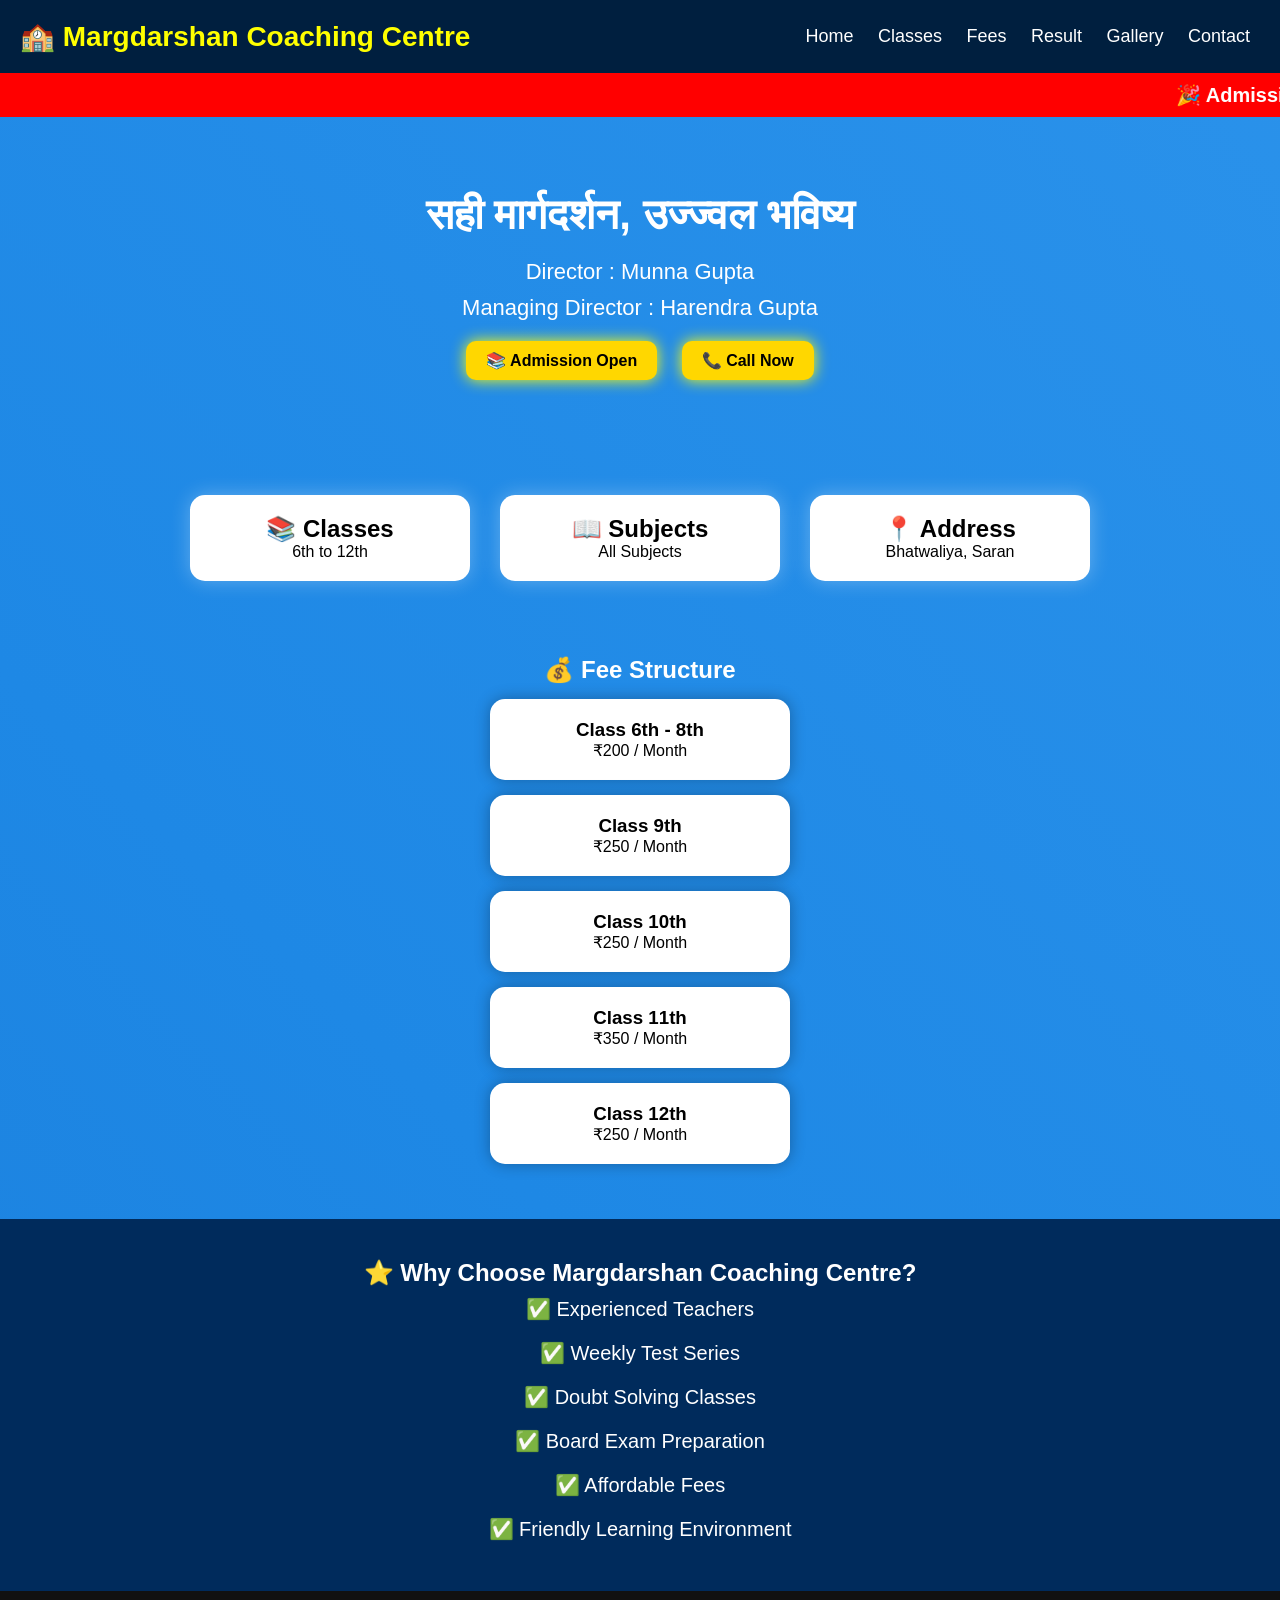
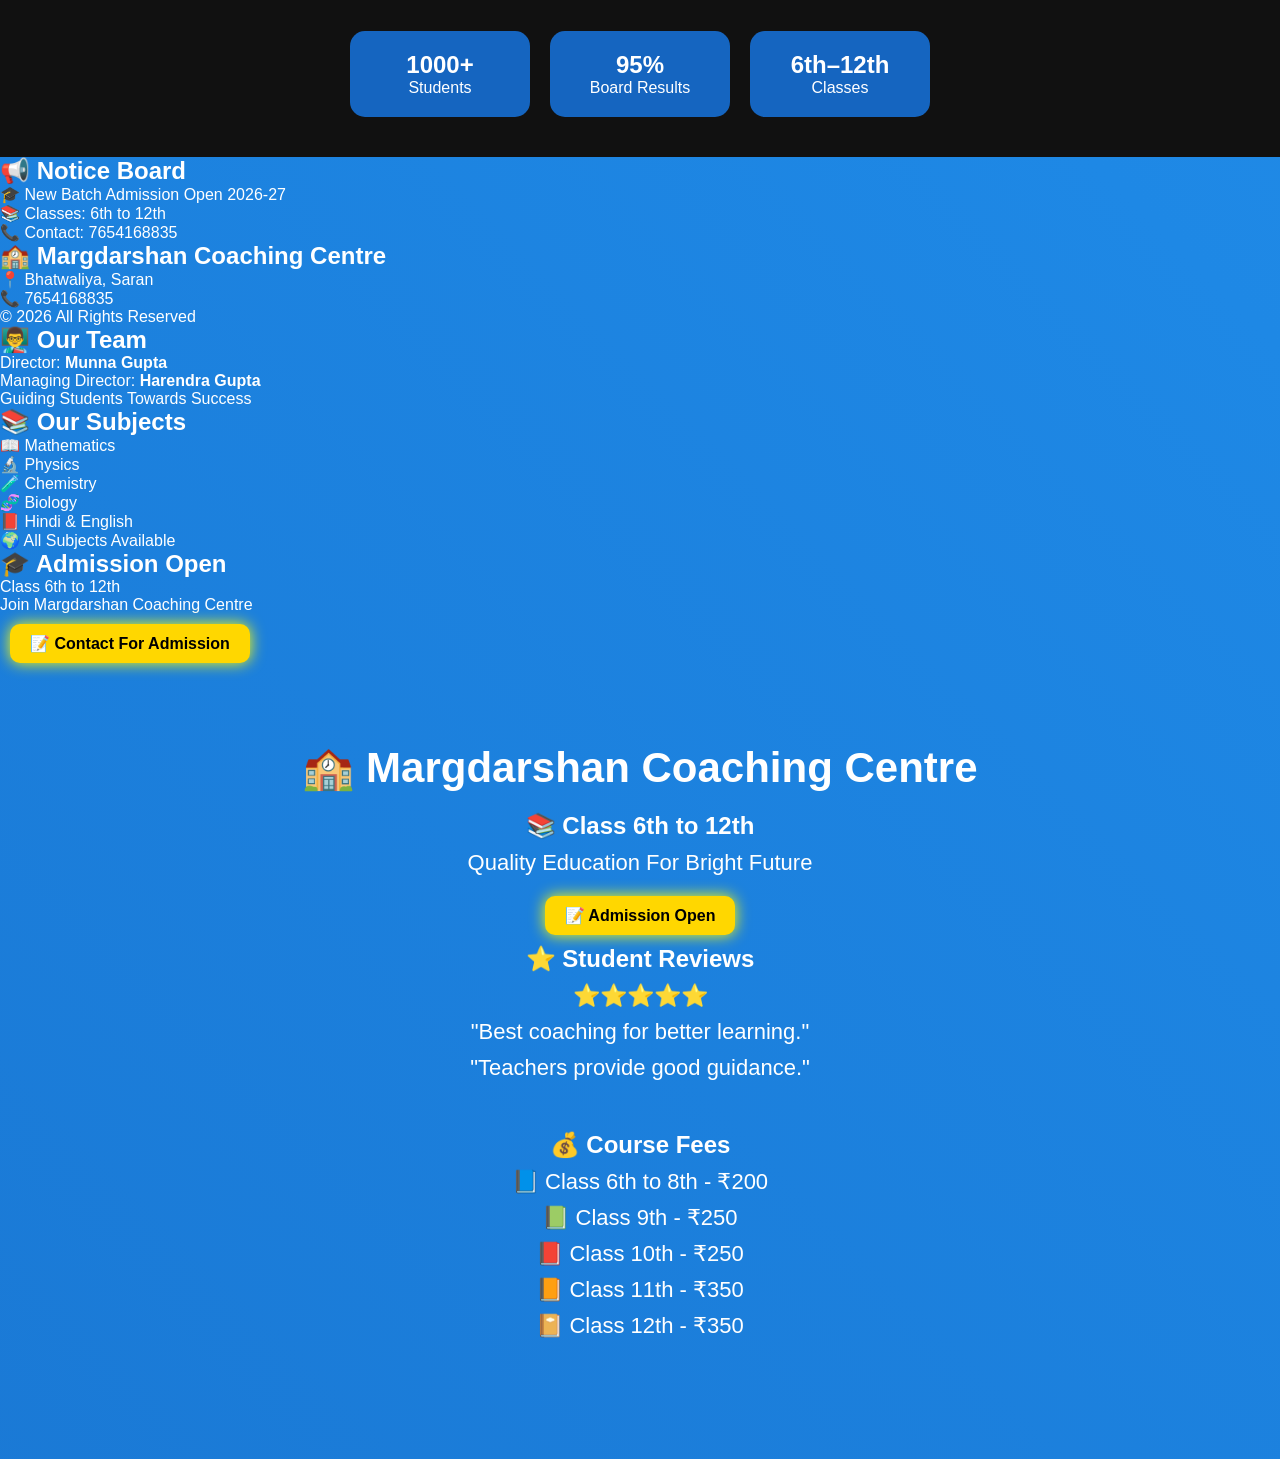
<file: index.html>
<!DOCTYPE html>
<html lang="en">
<head>
<meta charset="UTF-8">
<meta name="viewport" content="width=device-width, initial-scale=1.0">
<title>Margdarshan Coaching Centre</title>

<link rel="stylesheet" href="css/style.css">
</head>

<body>

<header>

<div class="logo">
🏫 Margdarshan Coaching Centre
</div>

<nav>
<a href="index.html">Home</a>
<a href="classes.html">Classes</a>
<a href="fees.html">Fees</a>
<a href="result.html">Result</a>
<a href="gallery.html">Gallery</a>
<a href="contact.html">Contact</a>
</nav>

</header>

<marquee>
🎉 Admission Open 2026-27 | Contact : 7654168835 | Bhatwaliya, Saran
</marquee>

<section class="hero">

<h1>
सही मार्गदर्शन, उज्ज्वल भविष्य
</h1>

<p>
Director : Munna Gupta
</p>

<p>
Managing Director : Harendra Gupta
</p>

<button>
📚 Admission Open
</button>

<button>
📞 Call Now
</button>

</section>

<section class="info">

<div class="card">
<h2>📚 Classes</h2>
<p>6th to 12th</p>
</div>

<div class="card">
<h2>📖 Subjects</h2>
<p>All Subjects</p>
</div>

<div class="card">
<h2>📍 Address</h2>
<p>Bhatwaliya, Saran</p>
</div>

</section>
<section class="fees">

<h2>💰 Fee Structure</h2>

<div class="fee-card">
<h3>Class 6th - 8th</h3>
<p>₹200 / Month</p>
</div>

<div class="fee-card">
<h3>Class 9th</h3>
<p>₹250 / Month</p>
</div>

<div class="fee-card">
<h3>Class 10th</h3>
<p>₹250 / Month</p>
</div>

<div class="fee-card">
<h3>Class 11th</h3>
<p>₹350 / Month</p>
</div>

<div class="fee-card">
<h3>Class 12th</h3>
<p>₹250 / Month</p>
</div>

</section>

<section class="why">

<h2>⭐ Why Choose Margdarshan Coaching Centre?</h2>

<ul>
<li>✅ Experienced Teachers</li>
<li>✅ Weekly Test Series</li>
<li>✅ Doubt Solving Classes</li>
<li>✅ Board Exam Preparation</li>
<li>✅ Affordable Fees</li>
<li>✅ Friendly Learning Environment</li>
</ul>

</section>

<section class="stats">

<div>
<h2>1000+</h2>
<p>Students</p>
</div>

<div>
<h2>95%</h2>
<p>Board Results</p>
</div>

<div>
<h2>6th–12th</h2>
<p>Classes</p>
</div>

</section>
<section class="notice">

<h2>📢 Notice Board</h2>

<p>🎓 New Batch Admission Open 2026-27</p>

<p>📚 Classes: 6th to 12th</p>

<p>📞 Contact: 7654168835</p>

</section><footer>

<h2>🏫 Margdarshan Coaching Centre</h2>

<p>📍 Bhatwaliya, Saran</p>

<p>📞 7654168835</p>

<p>
© 2026 All Rights Reserved
</p>

</footer>
<section class="director">

<h2>👨‍🏫 Our Team</h2>

<p>
Director: <b>Munna Gupta</b>
</p>

<p>
Managing Director: <b>Harendra Gupta</b>
</p>

<p>
Guiding Students Towards Success
</p>

</section>
<section class="subjects">

<h2>📚 Our Subjects</h2>

<p>📖 Mathematics</p>

<p>🔬 Physics</p>

<p>🧪 Chemistry</p>

<p>🧬 Biology</p>

<p>📕 Hindi & English</p>

<p>🌍 All Subjects Available</p>

</section>
<section class="admission">

<h2>🎓 Admission Open</h2>

<p>Class 6th to 12th</p>

<p>Join Margdarshan Coaching Centre</p>

<a href="contact.html">
<button>📝 Contact For Admission</button>
</a>

</section>
<section class="hero">

<h1>🏫 Margdarshan Coaching Centre</h1>

<h2>📚 Class 6th to 12th</h2>

<p>Quality Education For Bright Future</p>

<a href="contact.html">
<button>📝 Admission Open</button>
</a>

<section class="review">

<h2>⭐ Student Reviews</h2>

<p>⭐⭐⭐⭐⭐</p>

<p>
"Best coaching for better learning."
</p>

<p>
"Teachers provide good guidance."
</p>

<section class="fees">

<h2>💰 Course Fees</h2>

<p>📘 Class 6th to 8th - ₹200</p>

<p>📗 Class 9th - ₹250</p>

<p>📕 Class 10th - ₹250</p>

<p>📙 Class 11th - ₹350</p>

<p>📔 Class 12th - ₹350</p>

</section>
</body>
</html>
</file>
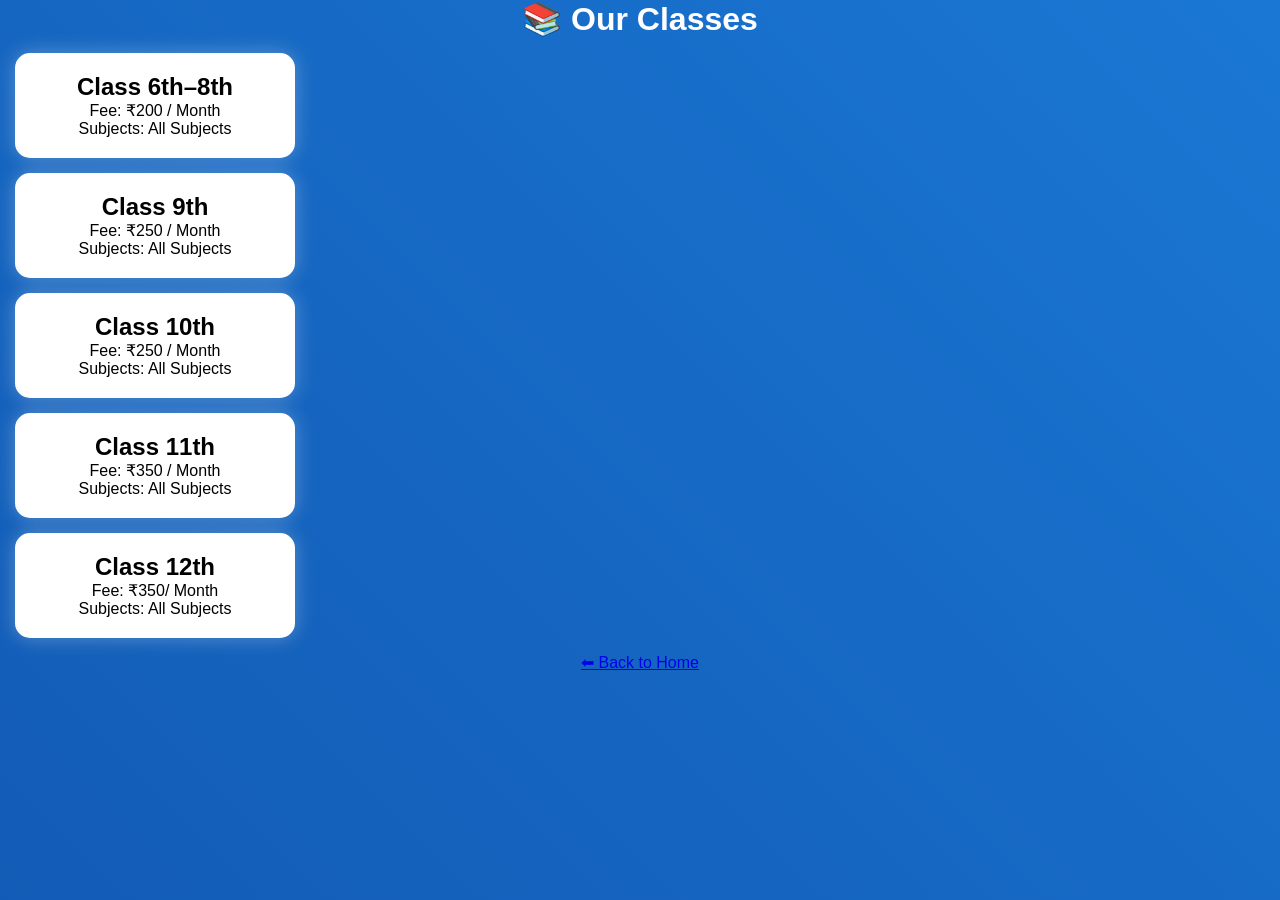
<file: classes.html>
<!DOCTYPE html>
<html>
<head>
<meta charset="UTF-8">
<meta name="viewport" content="width=device-width, initial-scale=1.0">
<title>Classes - Margdarshan Coaching Centre</title>
<link rel="stylesheet" href="css/style.css">
</head>
<body>

<h1 style="text-align:center;">📚 Our Classes</h1>

<div class="card">
<h2>Class 6th–8th</h2>
<p>Fee: ₹200 / Month</p>
<p>Subjects: All Subjects</p>
</div>

<div class="card">
<h2>Class 9th</h2>
<p>Fee: ₹250 / Month</p>
<p>Subjects: All Subjects</p>
</div>

<div class="card">
<h2>Class 10th</h2>
<p>Fee: ₹250 / Month</p>
<p>Subjects: All Subjects</p>
</div>

<div class="card">
<h2>Class 11th</h2>
<p>Fee: ₹350 / Month</p>
<p>Subjects: All Subjects</p>
</div>

<div class="card">
<h2>Class 12th</h2>
<p>Fee: ₹350/ Month</p>
<p>Subjects: All Subjects</p>
</div>

<p style="text-align:center;">
<a href="index.html">⬅ Back to Home</a>
</p>

</body>
</html>
</file>
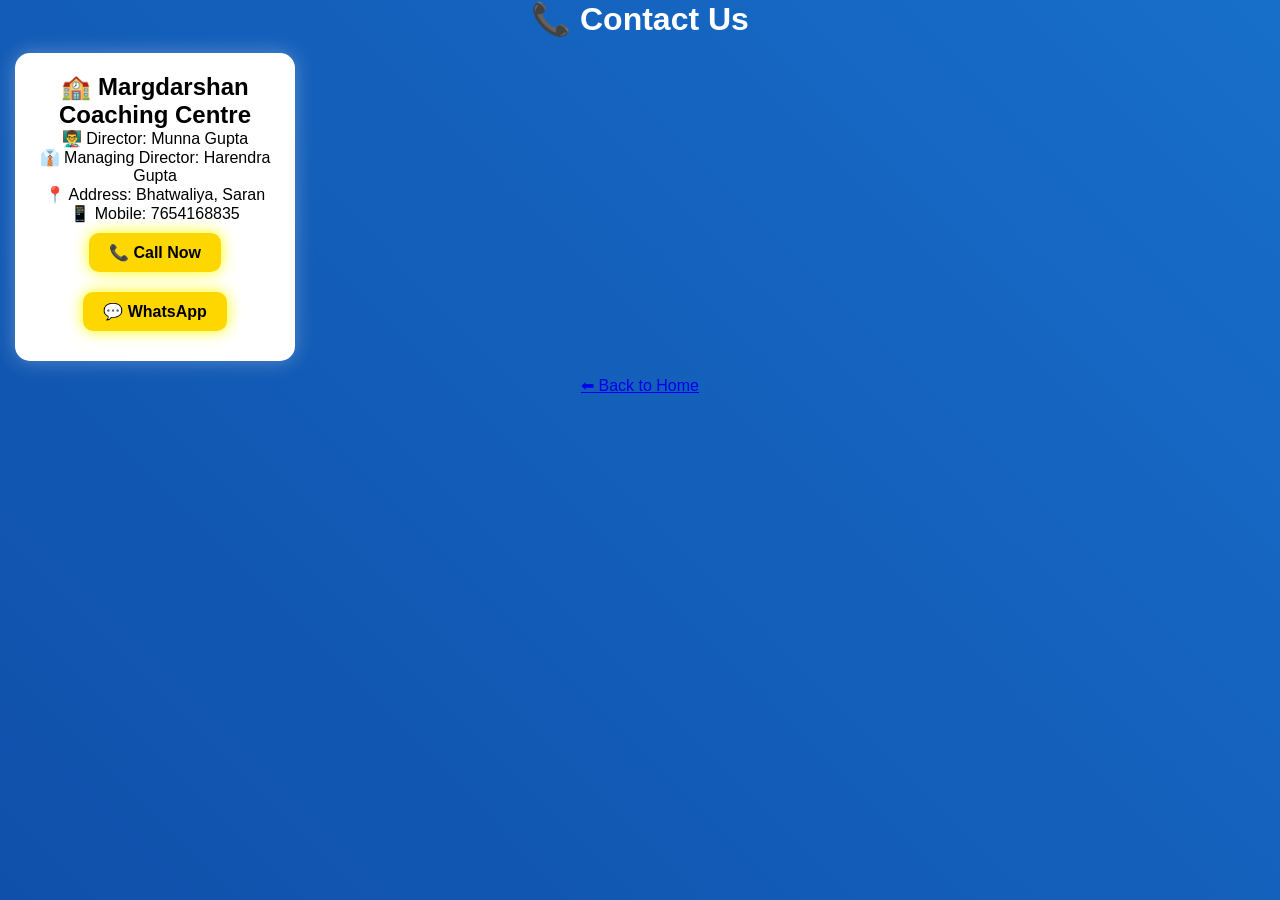
<file: contact.html>
<!DOCTYPE html>
<html>
<head>
<meta charset="UTF-8">
<meta name="viewport" content="width=device-width, initial-scale=1.0">
<title>Contact - Margdarshan Coaching Centre</title>
<link rel="stylesheet" href="css/style.css">
</head>

<body>

<h1 style="text-align:center;">📞 Contact Us</h1>

<div class="card">

<h2>🏫 Margdarshan Coaching Centre</h2>

<p>👨‍🏫 Director: Munna Gupta</p>

<p>👔 Managing Director: Harendra Gupta</p>

<p>📍 Address: Bhatwaliya, Saran</p>

<p>📱 Mobile: 7654168835</p>

<a href="tel:7654168835">
<button>📞 Call Now</button>
</a>
<a href="https://wa.me/917654168835">
<button>💬 WhatsApp</button>
</a>

</div>

<p style="text-align:center;">
<a href="index.html">⬅ Back to Home</a>
</p>

</body>
</html>
</file>
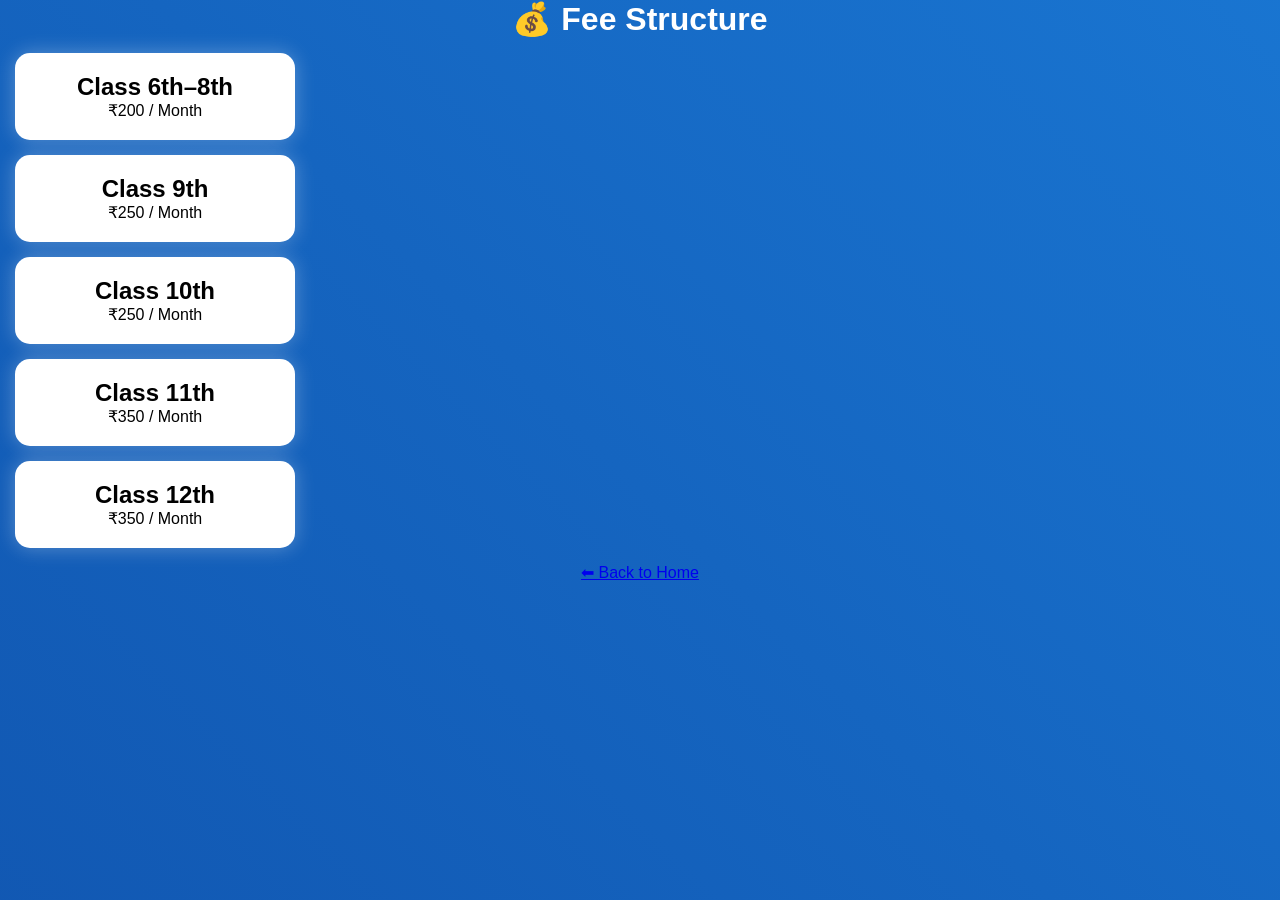
<file: fees.html>
<!DOCTYPE html>
<html>
<head>
<meta charset="UTF-8">
<meta name="viewport" content="width=device-width, initial-scale=1.0">
<title>Fee Structure</title>
<link rel="stylesheet" href="css/style.css">
</head>

<body>

<h1 style="text-align:center;">💰 Fee Structure</h1>

<div class="card">
<h2>Class 6th–8th</h2>
<p>₹200 / Month</p>
</div>

<div class="card">
<h2>Class 9th</h2>
<p>₹250 / Month</p>
</div>

<div class="card">
<h2>Class 10th</h2>
<p>₹250 / Month</p>
</div>

<div class="card">
<h2>Class 11th</h2>
<p>₹350 / Month</p>
</div>

<div class="card">
<h2>Class 12th</h2>
<p>₹350 / Month</p>
</div>

<p style="text-align:center;">
<a href="index.html">⬅ Back to Home</a>
</p>

</body>
</html>
</file>
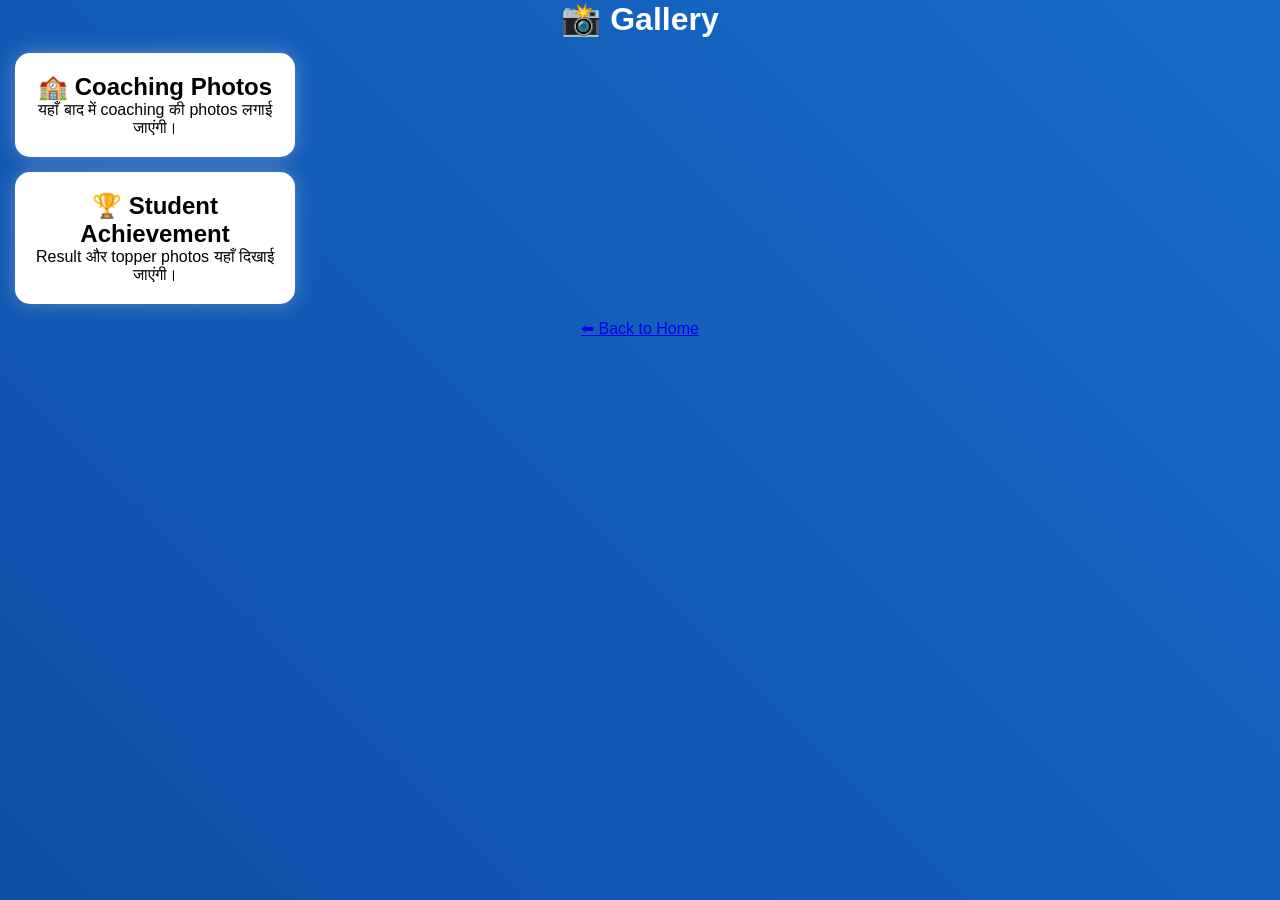
<file: gallery.html>
<!DOCTYPE html>
<html>
<head>
<meta charset="UTF-8">
<meta name="viewport" content="width=device-width, initial-scale=1.0">
<title>Gallery - Margdarshan Coaching Centre</title>
<link rel="stylesheet" href="css/style.css">
</head>

<body>

<h1 style="text-align:center;">📸 Gallery</h1>

<div class="card">
<h2>🏫 Coaching Photos</h2>
<p>यहाँ बाद में coaching की photos लगाई जाएंगी।</p>
</div>

<div class="card">
<h2>🏆 Student Achievement</h2>
<p>Result और topper photos यहाँ दिखाई जाएंगी।</p>
</div>

<p style="text-align:center;">
<a href="index.html">⬅ Back to Home</a>
</p>

</body>
</html>
</file>
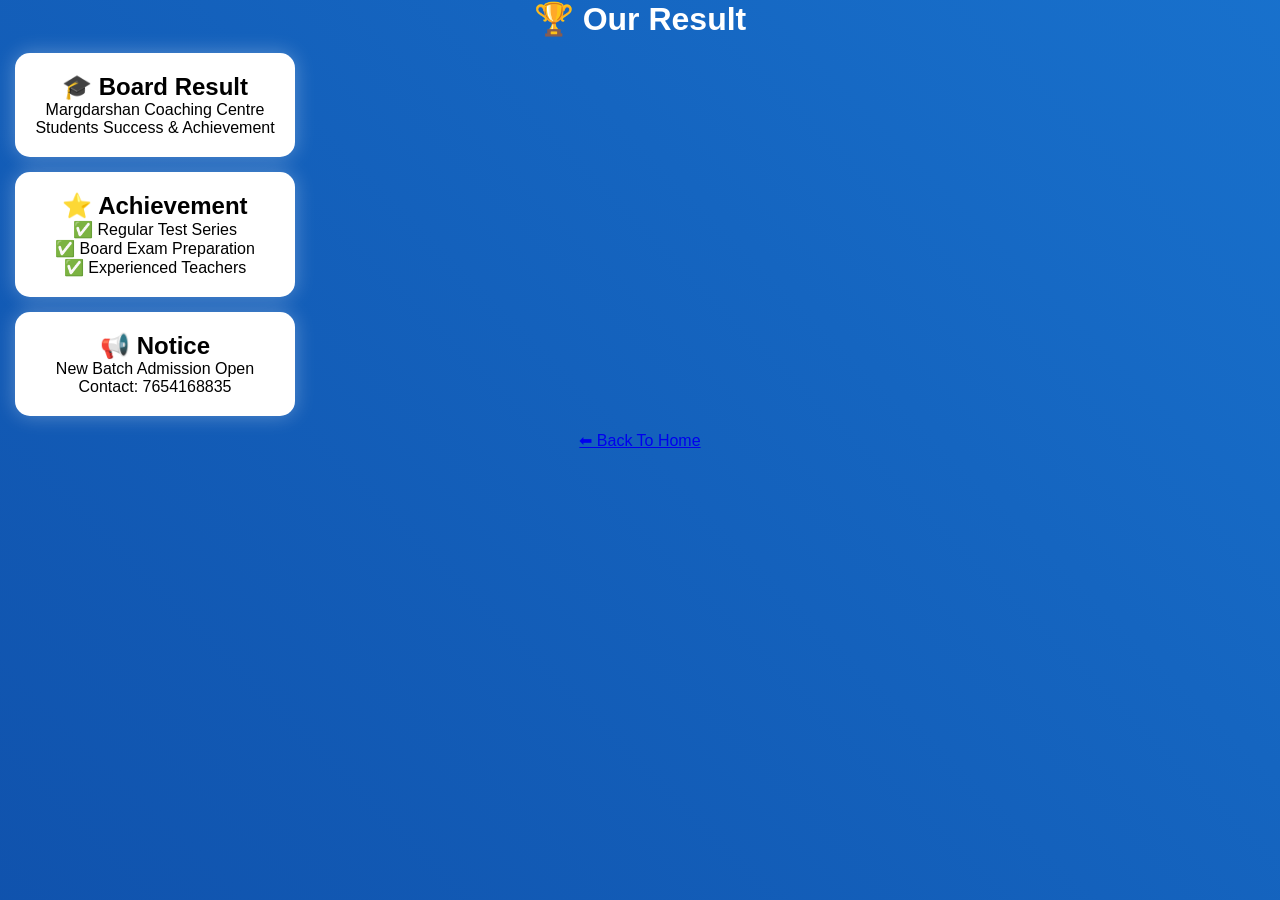
<file: result.html>
<!DOCTYPE html>
<html>
<head>
<meta charset="UTF-8">
<meta name="viewport" content="width=device-width, initial-scale=1.0">

<title>Result - Margdarshan Coaching Centre</title>

<link rel="stylesheet" href="css/style.css">
</head>

<body>

<h1 style="text-align:center;">
🏆 Our Result
</h1>

<div class="card">

<h2>🎓 Board Result</h2>

<p>
Margdarshan Coaching Centre
</p>

<p>
Students Success & Achievement
</p>

</div>


<div class="card">

<h2>⭐ Achievement</h2>

<p>
✅ Regular Test Series
</p>

<p>
✅ Board Exam Preparation
</p>

<p>
✅ Experienced Teachers
</p>

</div>


<div class="card">

<h2>📢 Notice</h2>

<p>
New Batch Admission Open
</p>

<p>
Contact: 7654168835
</p>

</div>


<p style="text-align:center;">
<a href="index.html">
⬅ Back To Home
</a>
</p>


</body>
</html>
</file>
<file: css/style.css>
*{
margin:0;
padding:0;
box-sizing:border-box;
font-family:Arial,sans-serif;
}

body{
background:linear-gradient(45deg,#0d47a1,#1565c0,#1e88e5,#42a5f5);
background-size:400% 400%;
animation:bg 10s infinite;
color:white;
}

@keyframes bg{
0%{background-position:0% 50%;}
50%{background-position:100% 50%;}
100%{background-position:0% 50%;}
}

header{
display:flex;
justify-content:space-between;
align-items:center;
padding:20px;
background:#001f3f;
position:sticky;
top:0;
}

.logo{
font-size:28px;
font-weight:bold;
color:yellow;
}

nav a{
color:white;
text-decoration:none;
margin:10px;
font-size:18px;
}

marquee{
background:red;
padding:10px;
font-size:20px;
font-weight:bold;
}

.hero{
text-align:center;
padding:70px 20px;
}

.hero h1{
font-size:42px;
margin-bottom:20px;
}

.hero p{
font-size:22px;
margin:10px;
}

button{
padding:15px 30px;
margin:10px;
border:none;
border-radius:30px;
background:gold;
font-size:18px;
font-weight:bold;
cursor:pointer;
}

.info{
display:flex;
flex-wrap:wrap;
justify-content:center;
padding:20px;
}

.card{
width:280px;
background:white;
color:black;
margin:15px;
padding:20px;
border-radius:20px;
text-align:center;
}
.fees{
padding:40px 20px;
text-align:center;
}

.fee-card{
background:#ffffff;
color:#000;
margin:15px auto;
padding:20px;
width:300px;
border-radius:15px;
box-shadow:0 0 15px rgba(0,0,0,0.3);
}

.why{
padding:40px 20px;
text-align:center;
background:#002b5c;
}

.why ul{
list-style:none;
padding:0;
}

.why li{
padding:10px;
font-size:20px;
}

.stats{
display:flex;
justify-content:center;
gap:20px;
flex-wrap:wrap;
padding:40px;
background:#111;
}

.stats div{
background:#1565c0;
padding:20px;
border-radius:15px;
width:180px;
text-align:center;
}
/* Animation */

.card{
animation: cardShow 1s ease;
transition: 0.3s;
}

.card:hover{
transform: scale(1.05);
}

@keyframes cardShow{
from{
opacity:0;
transform:translateY(40px);
}

to{
opacity:1;
transform:translateY(0);
}
}

h1{
animation: titleGlow 2s infinite;
}

@keyframes titleGlow{
50%{
text-shadow:0 0 20px yellow;
}
}

button{
transition:0.3s;
}

button:hover{
transform:scale(1.1);
}
body{
background-size:400% 400%;
animation:bgMove 10s infinite;
}

@keyframes bgMove{
0%{
background-position:0% 50%;
}
50%{
background-position:100% 50%;
}
100%{
background-position:0% 50%;
}
}

.card{
box-shadow:0 0 20px rgba(255,255,255,0.3);
animation:up 1s ease;
}

@keyframes up{
from{
opacity:0;
transform:translateY(50px);
}
to{
opacity:1;
transform:translateY(0);
}
}

button{
box-shadow:0 0 15px yellow;
}
margin:20px;
padding:20px;
border-radius:15px;
background:#ffffff;
}

h1,h2{
text-align:center;
}

button{
padding:10px 20px;
border:none;
border-radius:10px;
cursor:pointer;
font-size:16px;
}

.card{
margin:15px;
padding:20px;
border-radius:15px;
}
</file>
